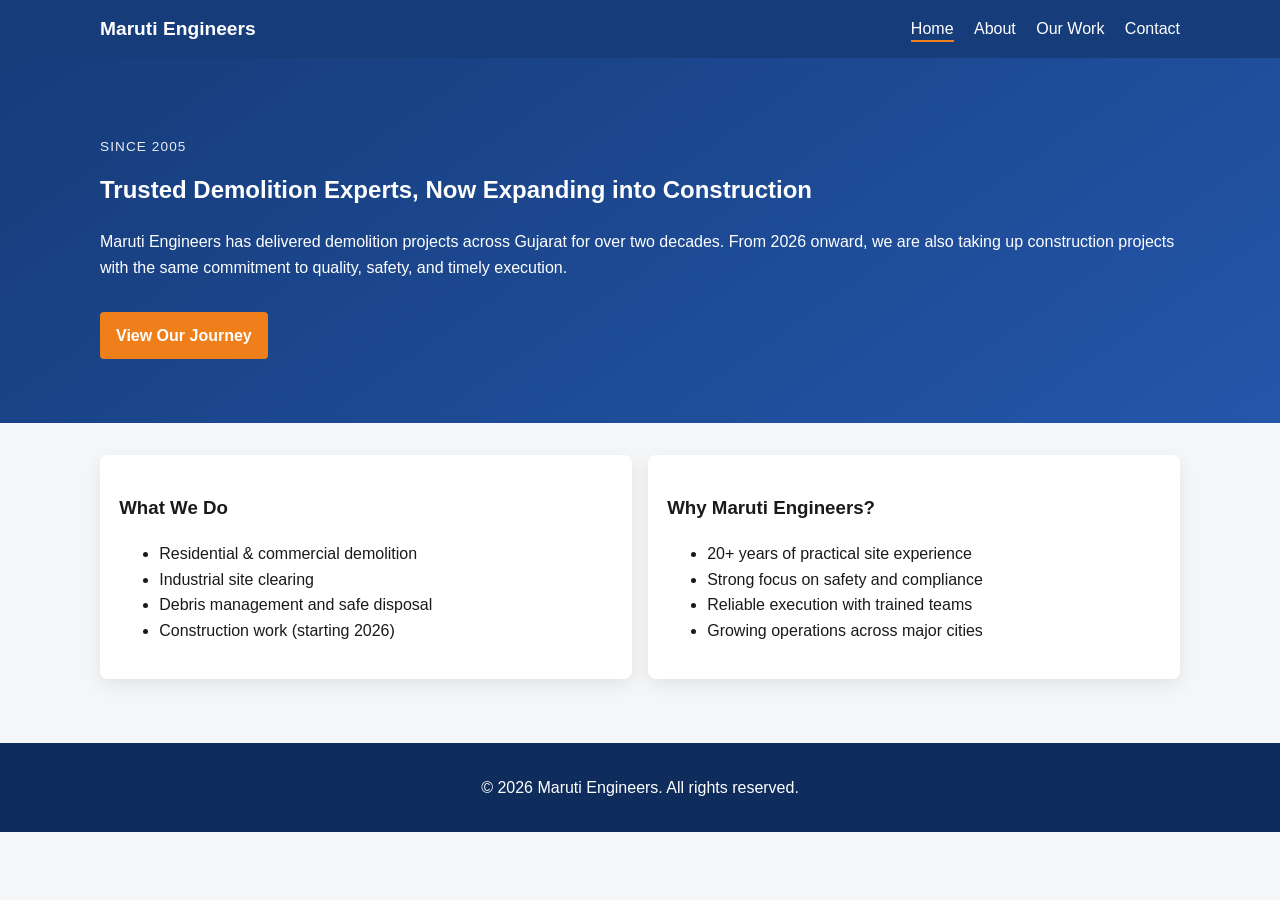
<file: index.html>
<!DOCTYPE html>
<html lang="en">
<head>
  <meta charset="UTF-8" />
  <meta name="viewport" content="width=device-width, initial-scale=1.0" />
  <title>Maruti Engineers | Demolition & Construction</title>
  <link rel="stylesheet" href="style.css" />
</head>
<body>
  <header class="site-header">
    <div class="container nav-wrap">
      <h1 class="brand">Maruti Engineers</h1>
      <nav>
        <a href="index.html" class="active">Home</a>
        <a href="about.html">About</a>
        <a href="work.html">Our Work</a>
        <a href="contact.html">Contact</a>
      </nav>
    </div>
  </header>

  <main>
    <section class="hero">
      <div class="container">
        <p class="eyebrow">Since 2005</p>
        <h2>Trusted Demolition Experts, Now Expanding into Construction</h2>
        <p>
          Maruti Engineers has delivered demolition projects across Gujarat for over two decades.
          From 2026 onward, we are also taking up construction projects with the same commitment
          to quality, safety, and timely execution.
        </p>
        <a class="btn" href="work.html">View Our Journey</a>
      </div>
    </section>

    <section class="section">
      <div class="container grid-2">
        <article class="card">
          <h3>What We Do</h3>
          <ul>
            <li>Residential & commercial demolition</li>
            <li>Industrial site clearing</li>
            <li>Debris management and safe disposal</li>
            <li>Construction work (starting 2026)</li>
          </ul>
        </article>

        <article class="card">
          <h3>Why Maruti Engineers?</h3>
          <ul>
            <li>20+ years of practical site experience</li>
            <li>Strong focus on safety and compliance</li>
            <li>Reliable execution with trained teams</li>
            <li>Growing operations across major cities</li>
          </ul>
        </article>
      </div>
    </section>
  </main>

  <footer class="site-footer">
    <div class="container">
      <p>© <span id="year"></span> Maruti Engineers. All rights reserved.</p>
    </div>
  </footer>

  <script>
    document.getElementById('year').textContent = new Date().getFullYear();
  </script>
</body>
</html>
</file>
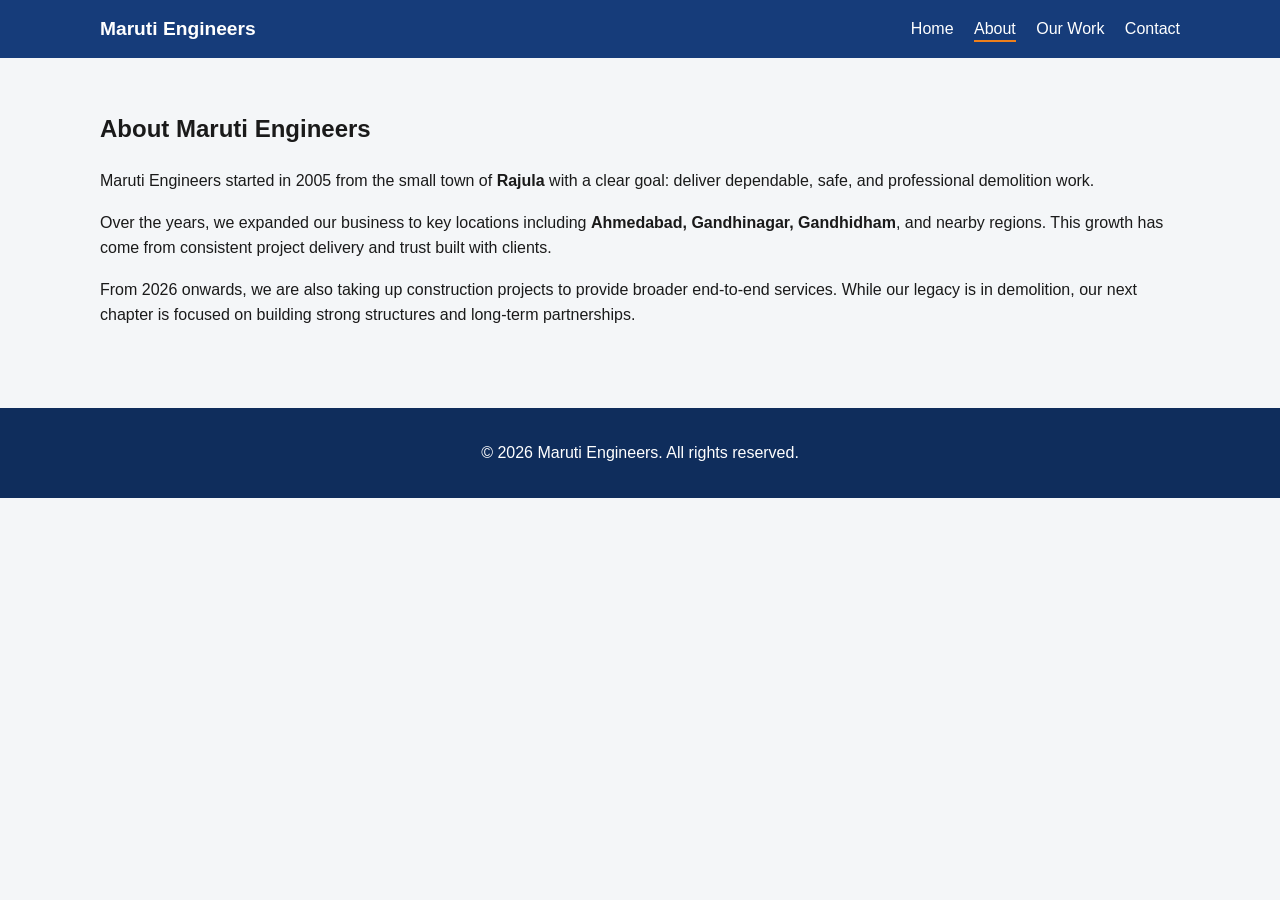
<file: about.html>
<!DOCTYPE html>
<html lang="en">
<head>
  <meta charset="UTF-8" />
  <meta name="viewport" content="width=device-width, initial-scale=1.0" />
  <title>About Us | Maruti Engineers</title>
  <link rel="stylesheet" href="style.css" />
</head>
<body>
  <header class="site-header">
    <div class="container nav-wrap">
      <h1 class="brand">Maruti Engineers</h1>
      <nav>
        <a href="index.html">Home</a>
        <a href="about.html" class="active">About</a>
        <a href="work.html">Our Work</a>
        <a href="contact.html">Contact</a>
      </nav>
    </div>
  </header>

  <main class="section">
    <div class="container">
      <h2>About Maruti Engineers</h2>
      <p>
        Maruti Engineers started in 2005 from the small town of <strong>Rajula</strong> with a clear goal:
        deliver dependable, safe, and professional demolition work.
      </p>
      <p>
        Over the years, we expanded our business to key locations including
        <strong>Ahmedabad, Gandhinagar, Gandhidham</strong>, and nearby regions.
        This growth has come from consistent project delivery and trust built with clients.
      </p>
      <p>
        From 2026 onwards, we are also taking up construction projects to provide broader end-to-end services.
        While our legacy is in demolition, our next chapter is focused on building strong structures and long-term partnerships.
      </p>
    </div>
  </main>

  <footer class="site-footer">
    <div class="container">
      <p>© <span id="year"></span> Maruti Engineers. All rights reserved.</p>
    </div>
  </footer>

  <script>
    document.getElementById('year').textContent = new Date().getFullYear();
  </script>
</body>
</html>
</file>
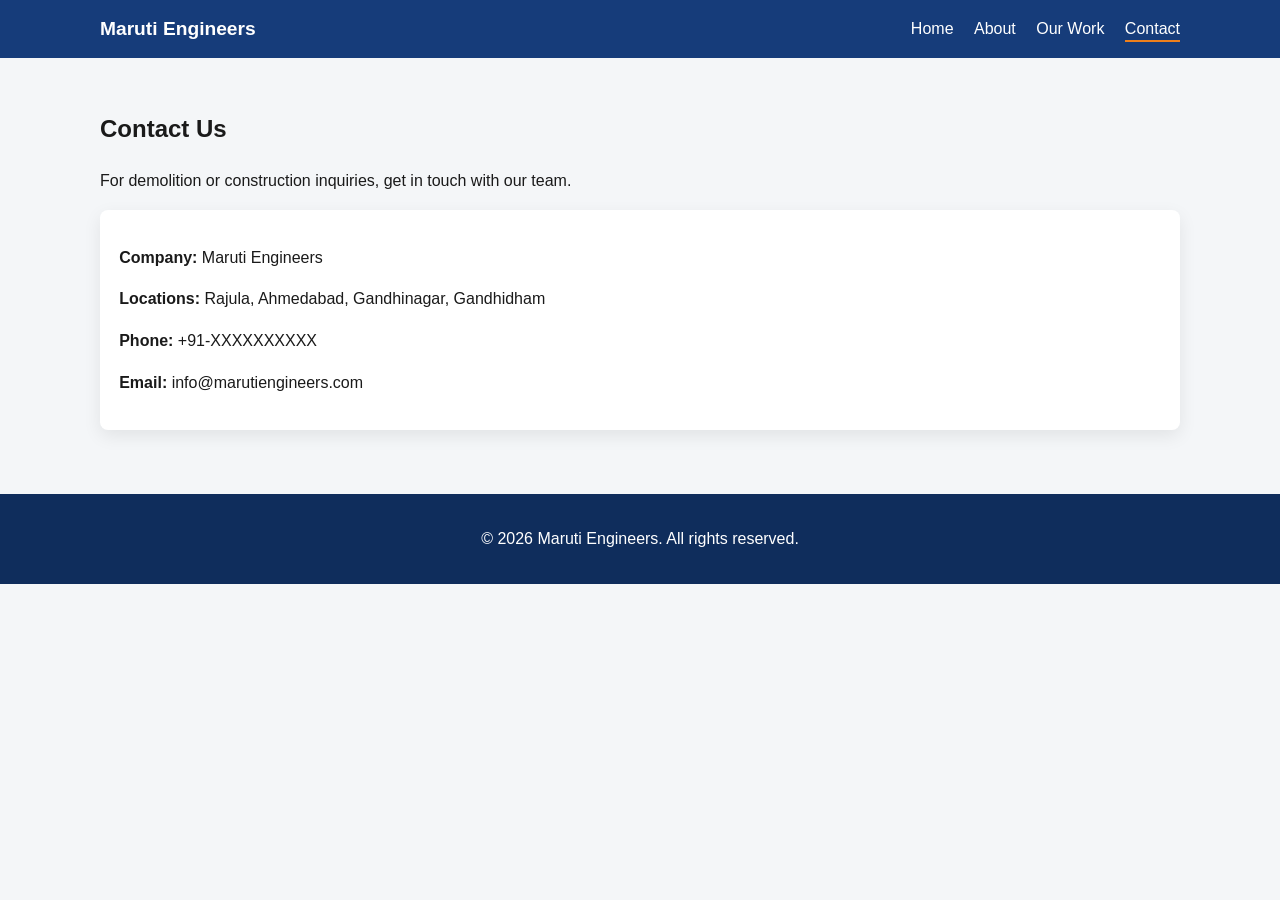
<file: contact.html>
<!DOCTYPE html>
<html lang="en">
<head>
  <meta charset="UTF-8" />
  <meta name="viewport" content="width=device-width, initial-scale=1.0" />
  <title>Contact | Maruti Engineers</title>
  <link rel="stylesheet" href="style.css" />
</head>
<body>
  <header class="site-header">
    <div class="container nav-wrap">
      <h1 class="brand">Maruti Engineers</h1>
      <nav>
        <a href="index.html">Home</a>
        <a href="about.html">About</a>
        <a href="work.html">Our Work</a>
        <a href="contact.html" class="active">Contact</a>
      </nav>
    </div>
  </header>

  <main class="section">
    <div class="container">
      <h2>Contact Us</h2>
      <p>For demolition or construction inquiries, get in touch with our team.</p>

      <div class="card">
        <p><strong>Company:</strong> Maruti Engineers</p>
        <p><strong>Locations:</strong> Rajula, Ahmedabad, Gandhinagar, Gandhidham</p>
        <p><strong>Phone:</strong> +91-XXXXXXXXXX</p>
        <p><strong>Email:</strong> info@marutiengineers.com</p>
      </div>
    </div>
  </main>

  <footer class="site-footer">
    <div class="container">
      <p>© <span id="year"></span> Maruti Engineers. All rights reserved.</p>
    </div>
  </footer>

  <script>
    document.getElementById('year').textContent = new Date().getFullYear();
  </script>
</body>
</html>
</file>
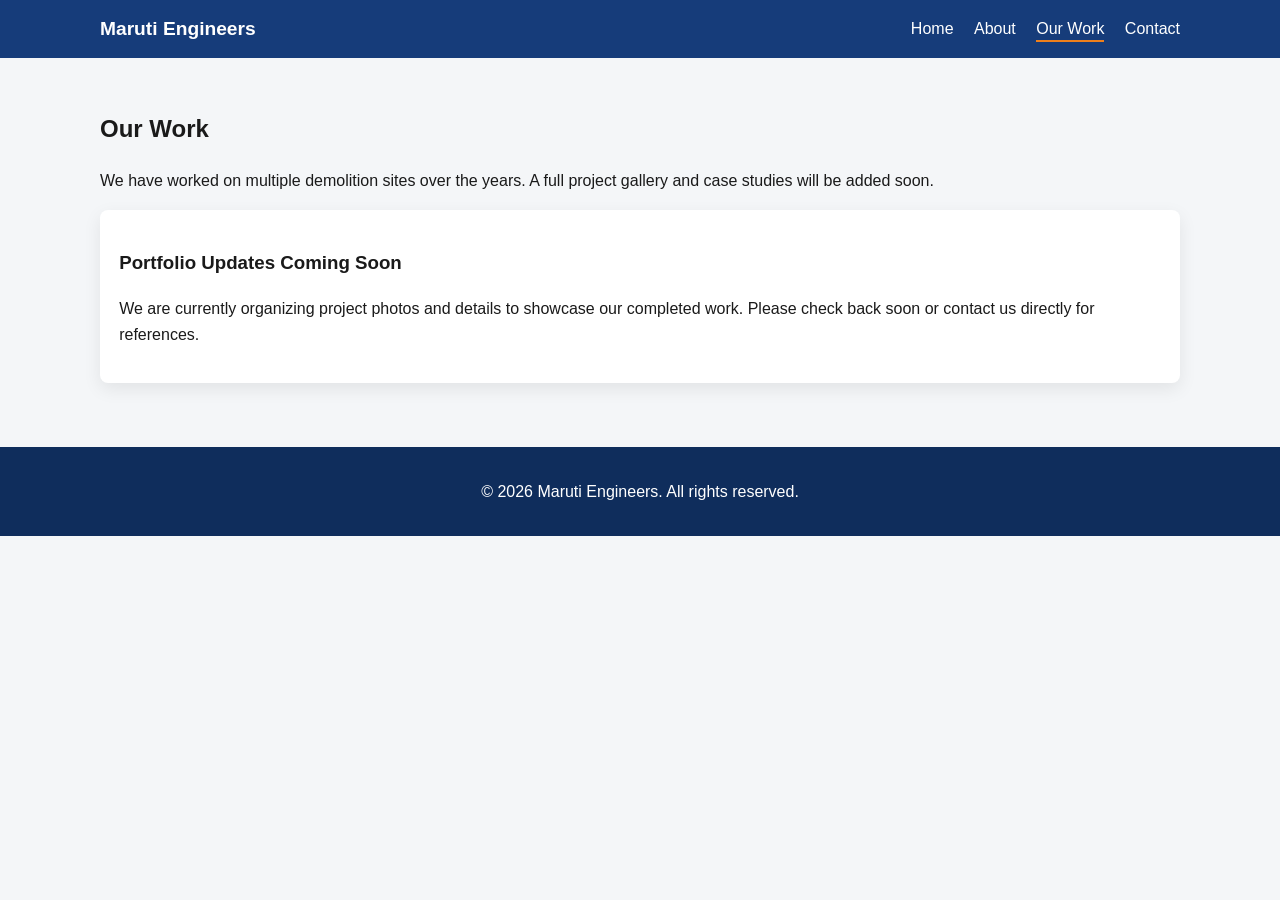
<file: work.html>
<!DOCTYPE html>
<html lang="en">
<head>
  <meta charset="UTF-8" />
  <meta name="viewport" content="width=device-width, initial-scale=1.0" />
  <title>Our Work | Maruti Engineers</title>
  <link rel="stylesheet" href="style.css" />
</head>
<body>
  <header class="site-header">
    <div class="container nav-wrap">
      <h1 class="brand">Maruti Engineers</h1>
      <nav>
        <a href="index.html">Home</a>
        <a href="about.html">About</a>
        <a href="work.html" class="active">Our Work</a>
        <a href="contact.html">Contact</a>
      </nav>
    </div>
  </header>

  <main class="section">
    <div class="container">
      <h2>Our Work</h2>
      <p>
        We have worked on multiple demolition sites over the years.
        A full project gallery and case studies will be added soon.
      </p>

      <div class="card">
        <h3>Portfolio Updates Coming Soon</h3>
        <p>
          We are currently organizing project photos and details to showcase our completed work.
          Please check back soon or contact us directly for references.
        </p>
      </div>
    </div>
  </main>

  <footer class="site-footer">
    <div class="container">
      <p>© <span id="year"></span> Maruti Engineers. All rights reserved.</p>
    </div>
  </footer>

  <script>
    document.getElementById('year').textContent = new Date().getFullYear();
  </script>
</body>
</html>
</file>
<file: style.css>
:root {
  --bg: #f4f6f8;
  --text: #1a1a1a;
  --primary: #163c7a;
  --accent: #ee7f1b;
  --white: #ffffff;
}

* { box-sizing: border-box; }

body {
  margin: 0;
  font-family: Arial, sans-serif;
  color: var(--text);
  background: var(--bg);
  line-height: 1.6;
}

.container {
  width: min(1080px, 92%);
  margin: 0 auto;
}

.site-header {
  background: var(--primary);
  color: var(--white);
  position: sticky;
  top: 0;
}

.nav-wrap {
  display: flex;
  justify-content: space-between;
  align-items: center;
  padding: 0.85rem 0;
}

.brand {
  margin: 0;
  font-size: 1.2rem;
}

nav a {
  color: var(--white);
  text-decoration: none;
  margin-left: 1rem;
  padding-bottom: 0.2rem;
}

nav a.active,
nav a:hover {
  border-bottom: 2px solid var(--accent);
}

.hero {
  background: linear-gradient(145deg, #163c7a, #2456aa);
  color: var(--white);
  padding: 4rem 0;
}

.hero h2 { margin-top: 0.2rem; }

.eyebrow {
  text-transform: uppercase;
  letter-spacing: 0.08em;
  font-size: 0.85rem;
  opacity: 0.9;
}

.btn {
  display: inline-block;
  margin-top: 1rem;
  background: var(--accent);
  color: var(--white);
  padding: 0.65rem 1rem;
  border-radius: 4px;
  text-decoration: none;
  font-weight: bold;
}

.section { padding: 2rem 0; }

.grid-2 {
  display: grid;
  grid-template-columns: repeat(2, minmax(0, 1fr));
  gap: 1rem;
}

.card {
  background: var(--white);
  padding: 1.2rem;
  border-radius: 8px;
  box-shadow: 0 6px 18px rgba(0,0,0,0.08);
}

.site-footer {
  margin-top: 2rem;
  background: #0f2d5c;
  color: var(--white);
  padding: 1rem 0;
  text-align: center;
}

@media (max-width: 780px) {
  .nav-wrap {
    flex-direction: column;
    align-items: flex-start;
    gap: 0.5rem;
  }

  nav a { margin: 0 1rem 0 0; }

  .grid-2 { grid-template-columns: 1fr; }
}
</file>
